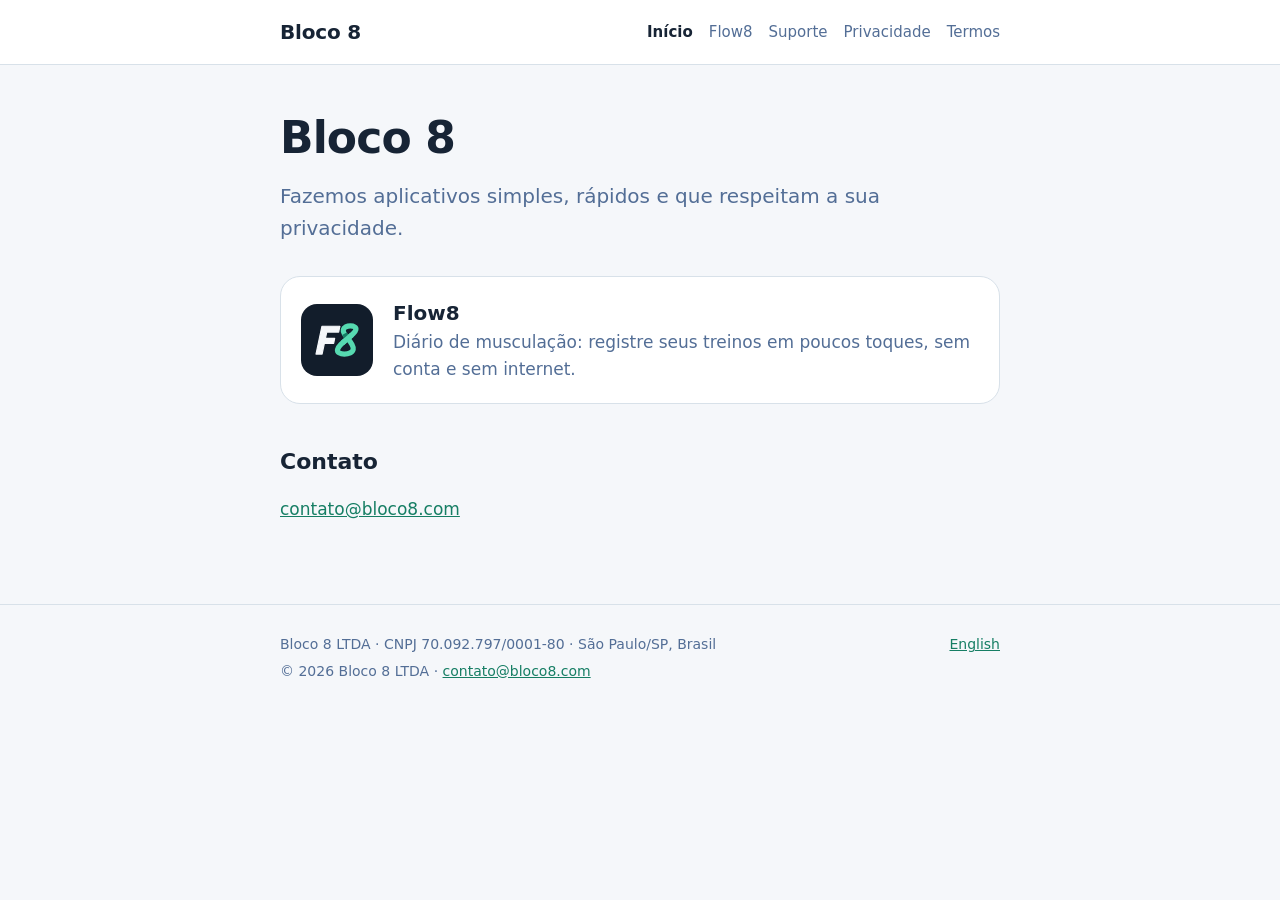
<file: index.html>
<!doctype html>
<html lang="pt-BR">
<head>
<meta charset="utf-8">
<meta name="viewport" content="width=device-width, initial-scale=1">
<title>Bloco 8</title>
<meta name="description" content="Bloco 8 — aplicativos simples e privados.">
<link rel="icon" href="/assets/flow8-icon.svg" type="image/svg+xml">
<link rel="alternate" hreflang="en" href="https://bloco8.com/en/">
<link rel="stylesheet" href="/assets/style.css">
</head>
<body>
<header><div class="wrap"><a class="brand" href="/">Bloco 8</a><nav><a href="/" aria-current="page">Início</a><a href="/flow8/">Flow8</a><a href="/suporte/">Suporte</a><a href="/privacidade/">Privacidade</a><a href="/termos/">Termos</a></nav></div></header>
<main><div class="wrap"><h1>Bloco 8</h1>
<p class="lead">Fazemos aplicativos simples, rápidos e que respeitam a sua privacidade.</p>
<a class="card" href="flow8/"><img src="/assets/flow8-icon.svg" alt=""><div><strong>Flow8</strong><span>Diário de musculação: registre seus treinos em poucos toques, sem conta e sem internet.</span></div></a>
<h2>Contato</h2>
<p><a href="mailto:contato@bloco8.com">contato@bloco8.com</a></p></div></main>
<footer><div class="wrap"><a class="lang" href="/en/" hreflang="en">English</a><p>Bloco 8 LTDA · CNPJ 70.092.797/0001-80 · São Paulo/SP, Brasil</p><p>© 2026 Bloco 8 LTDA · <a href="mailto:contato@bloco8.com">contato@bloco8.com</a></p></div></footer>
</body>
</html>
</file>
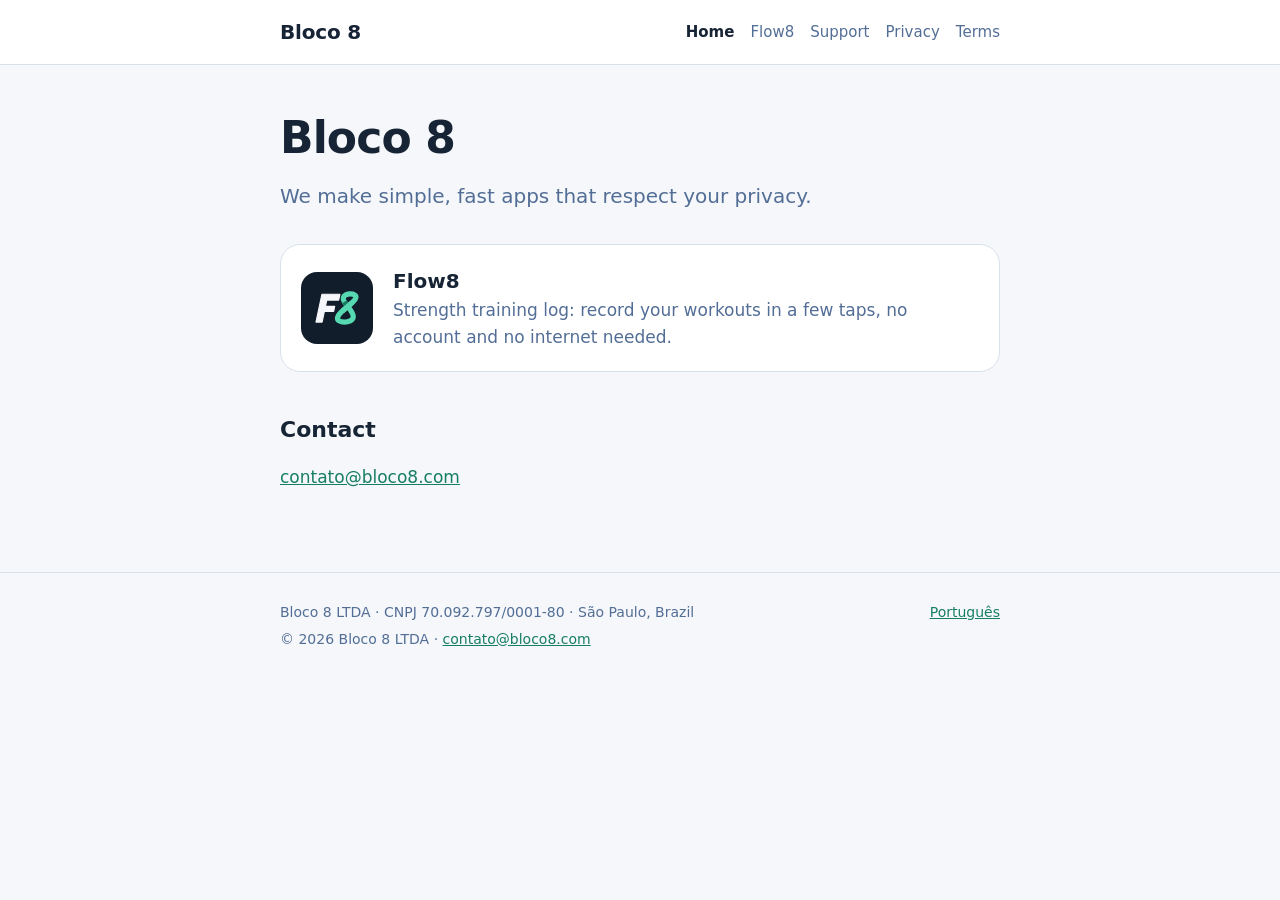
<file: en/index.html>
<!doctype html>
<html lang="en">
<head>
<meta charset="utf-8">
<meta name="viewport" content="width=device-width, initial-scale=1">
<title>Bloco 8</title>
<meta name="description" content="Bloco 8 — simple, private apps.">
<link rel="icon" href="/assets/flow8-icon.svg" type="image/svg+xml">
<link rel="alternate" hreflang="pt-BR" href="https://bloco8.com/">
<link rel="stylesheet" href="/assets/style.css">
</head>
<body>
<header><div class="wrap"><a class="brand" href="/en/">Bloco 8</a><nav><a href="/en/" aria-current="page">Home</a><a href="/en/flow8/">Flow8</a><a href="/en/support/">Support</a><a href="/en/privacy/">Privacy</a><a href="/en/terms/">Terms</a></nav></div></header>
<main><div class="wrap"><h1>Bloco 8</h1>
<p class="lead">We make simple, fast apps that respect your privacy.</p>
<a class="card" href="flow8/"><img src="/assets/flow8-icon.svg" alt=""><div><strong>Flow8</strong><span>Strength training log: record your workouts in a few taps, no account and no internet needed.</span></div></a>
<h2>Contact</h2>
<p><a href="mailto:contato@bloco8.com">contato@bloco8.com</a></p></div></main>
<footer><div class="wrap"><a class="lang" href="/" hreflang="pt-BR">Português</a><p>Bloco 8 LTDA · CNPJ 70.092.797/0001-80 · São Paulo, Brazil</p><p>© 2026 Bloco 8 LTDA · <a href="mailto:contato@bloco8.com">contato@bloco8.com</a></p></div></footer>
</body>
</html>
</file>
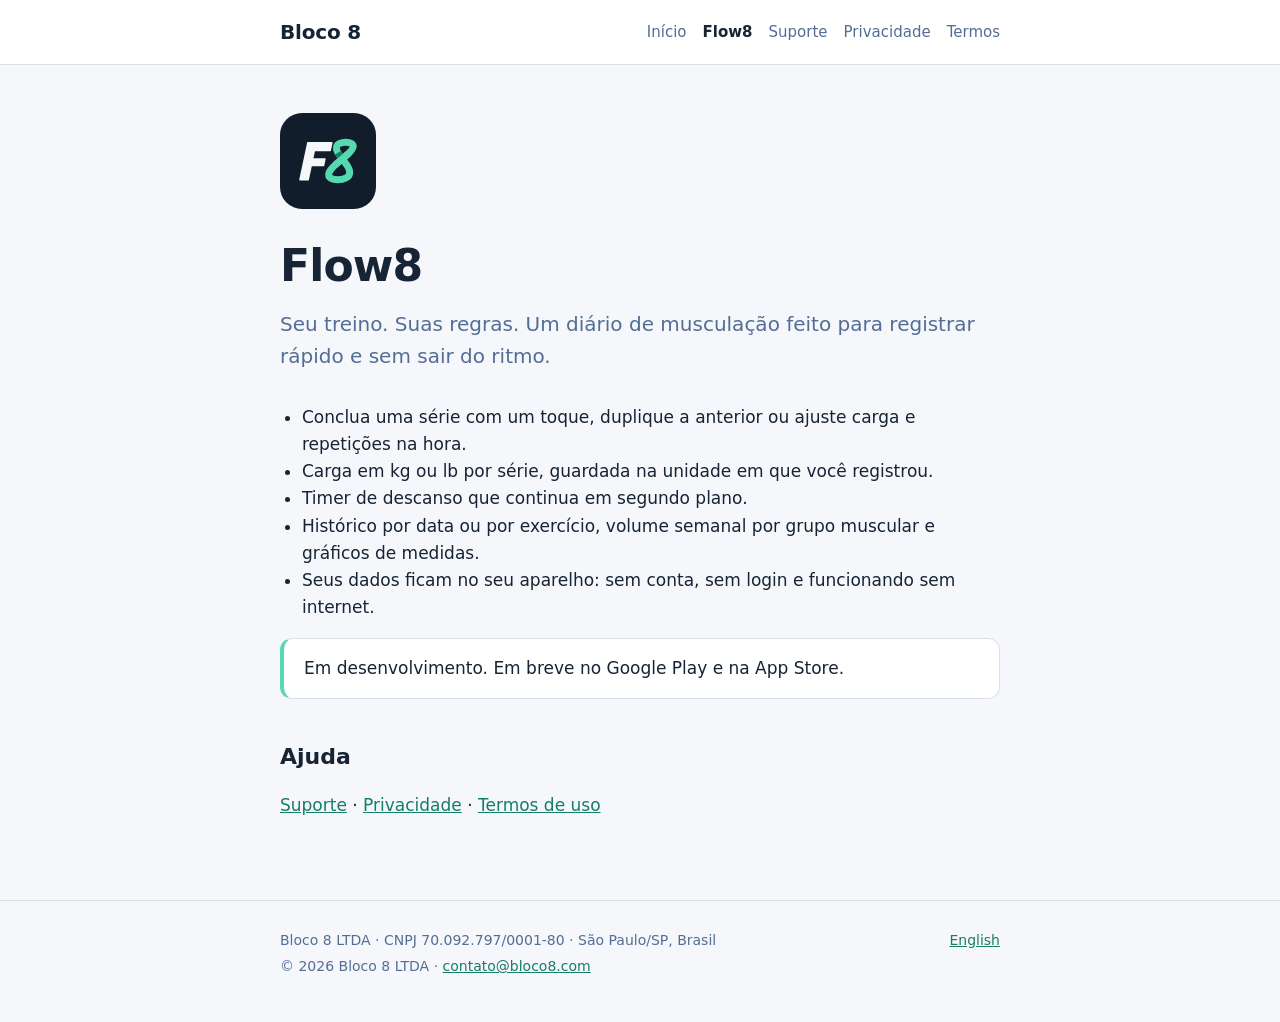
<file: flow8/index.html>
<!doctype html>
<html lang="pt-BR">
<head>
<meta charset="utf-8">
<meta name="viewport" content="width=device-width, initial-scale=1">
<title>Flow8 · Bloco 8</title>
<meta name="description" content="Bloco 8 — aplicativos simples e privados.">
<link rel="icon" href="/assets/flow8-icon.svg" type="image/svg+xml">
<link rel="alternate" hreflang="en" href="https://bloco8.com/en/flow8/">
<link rel="stylesheet" href="/assets/style.css">
</head>
<body>
<header><div class="wrap"><a class="brand" href="/">Bloco 8</a><nav><a href="/">Início</a><a href="/flow8/" aria-current="page">Flow8</a><a href="/suporte/">Suporte</a><a href="/privacidade/">Privacidade</a><a href="/termos/">Termos</a></nav></div></header>
<main><div class="wrap"><img class="hero-icon" src="/assets/flow8-icon.svg" alt="Ícone do Flow8">
<h1>Flow8</h1>
<p class="lead">Seu treino. Suas regras. Um diário de musculação feito para registrar rápido e sem sair do ritmo.</p>
<ul>
<li>Conclua uma série com um toque, duplique a anterior ou ajuste carga e repetições na hora.</li>
<li>Carga em kg ou lb por série, guardada na unidade em que você registrou.</li>
<li>Timer de descanso que continua em segundo plano.</li>
<li>Histórico por data ou por exercício, volume semanal por grupo muscular e gráficos de medidas.</li>
<li>Seus dados ficam no seu aparelho: sem conta, sem login e funcionando sem internet.</li>
</ul>
<div class="note">Em desenvolvimento. Em breve no Google Play e na App Store.</div>
<h2>Ajuda</h2>
<p><a href="/suporte/">Suporte</a> · <a href="/privacidade/">Privacidade</a> · <a href="/termos/">Termos de uso</a></p></div></main>
<footer><div class="wrap"><a class="lang" href="/en/flow8/" hreflang="en">English</a><p>Bloco 8 LTDA · CNPJ 70.092.797/0001-80 · São Paulo/SP, Brasil</p><p>© 2026 Bloco 8 LTDA · <a href="mailto:contato@bloco8.com">contato@bloco8.com</a></p></div></footer>
</body>
</html>
</file>
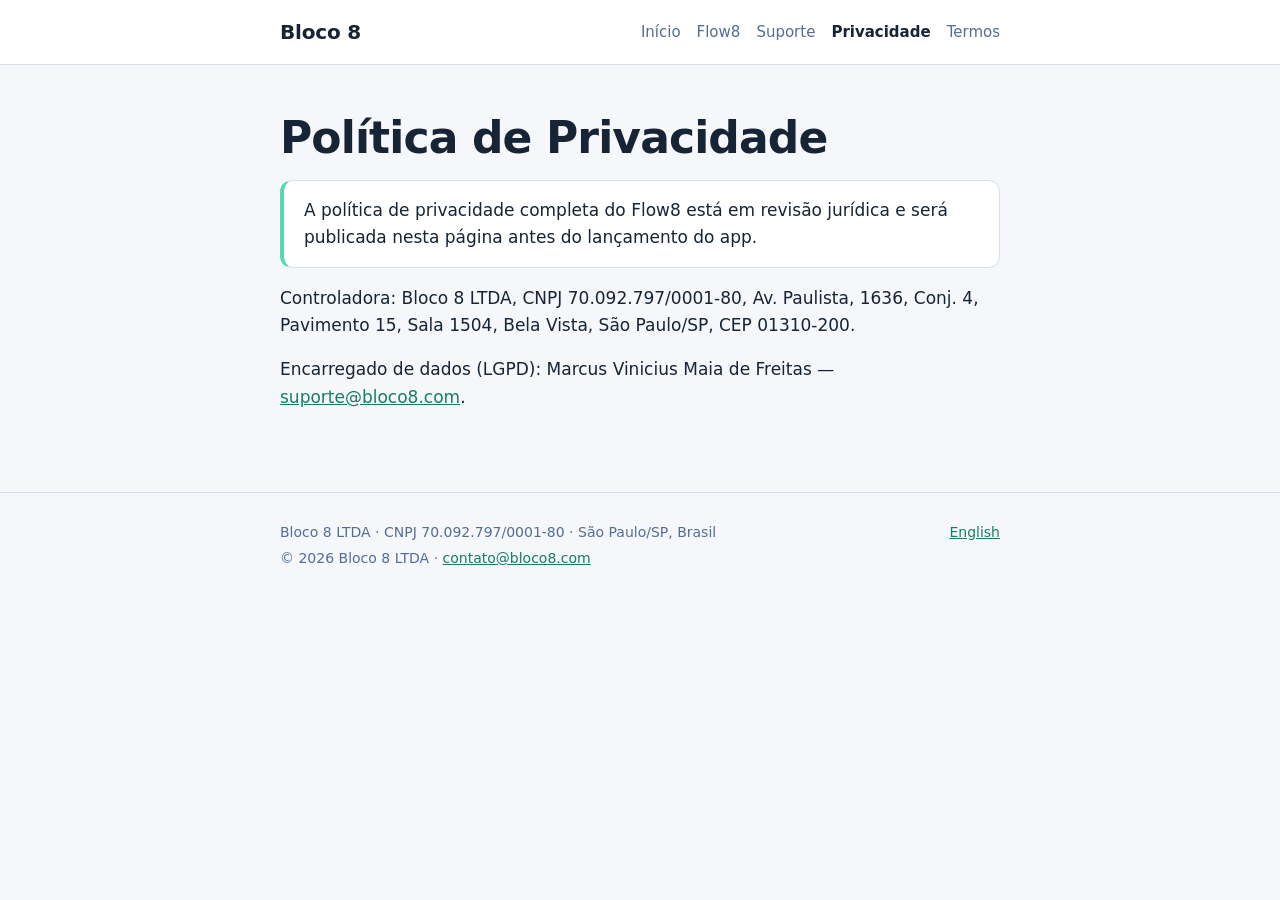
<file: privacidade/index.html>
<!doctype html>
<html lang="pt-BR">
<head>
<meta charset="utf-8">
<meta name="viewport" content="width=device-width, initial-scale=1">
<title>Política de Privacidade · Flow8</title>
<meta name="description" content="Bloco 8 — aplicativos simples e privados.">
<link rel="icon" href="/assets/flow8-icon.svg" type="image/svg+xml">
<link rel="alternate" hreflang="en" href="https://bloco8.com/en/privacy/">
<link rel="stylesheet" href="/assets/style.css">
</head>
<body>
<header><div class="wrap"><a class="brand" href="/">Bloco 8</a><nav><a href="/">Início</a><a href="/flow8/">Flow8</a><a href="/suporte/">Suporte</a><a href="/privacidade/" aria-current="page">Privacidade</a><a href="/termos/">Termos</a></nav></div></header>
<main><div class="wrap"><h1>Política de Privacidade</h1>
<div class="note">A política de privacidade completa do Flow8 está em revisão jurídica e será publicada nesta página antes do lançamento do app.</div>
<p>Controladora: Bloco 8 LTDA, CNPJ 70.092.797/0001-80, Av. Paulista, 1636, Conj. 4, Pavimento 15, Sala 1504, Bela Vista, São Paulo/SP, CEP 01310-200.</p>
<p>Encarregado de dados (LGPD): Marcus Vinicius Maia de Freitas — <a href="mailto:suporte@bloco8.com">suporte@bloco8.com</a>.</p></div></main>
<footer><div class="wrap"><a class="lang" href="/en/privacy/" hreflang="en">English</a><p>Bloco 8 LTDA · CNPJ 70.092.797/0001-80 · São Paulo/SP, Brasil</p><p>© 2026 Bloco 8 LTDA · <a href="mailto:contato@bloco8.com">contato@bloco8.com</a></p></div></footer>
</body>
</html>
</file>
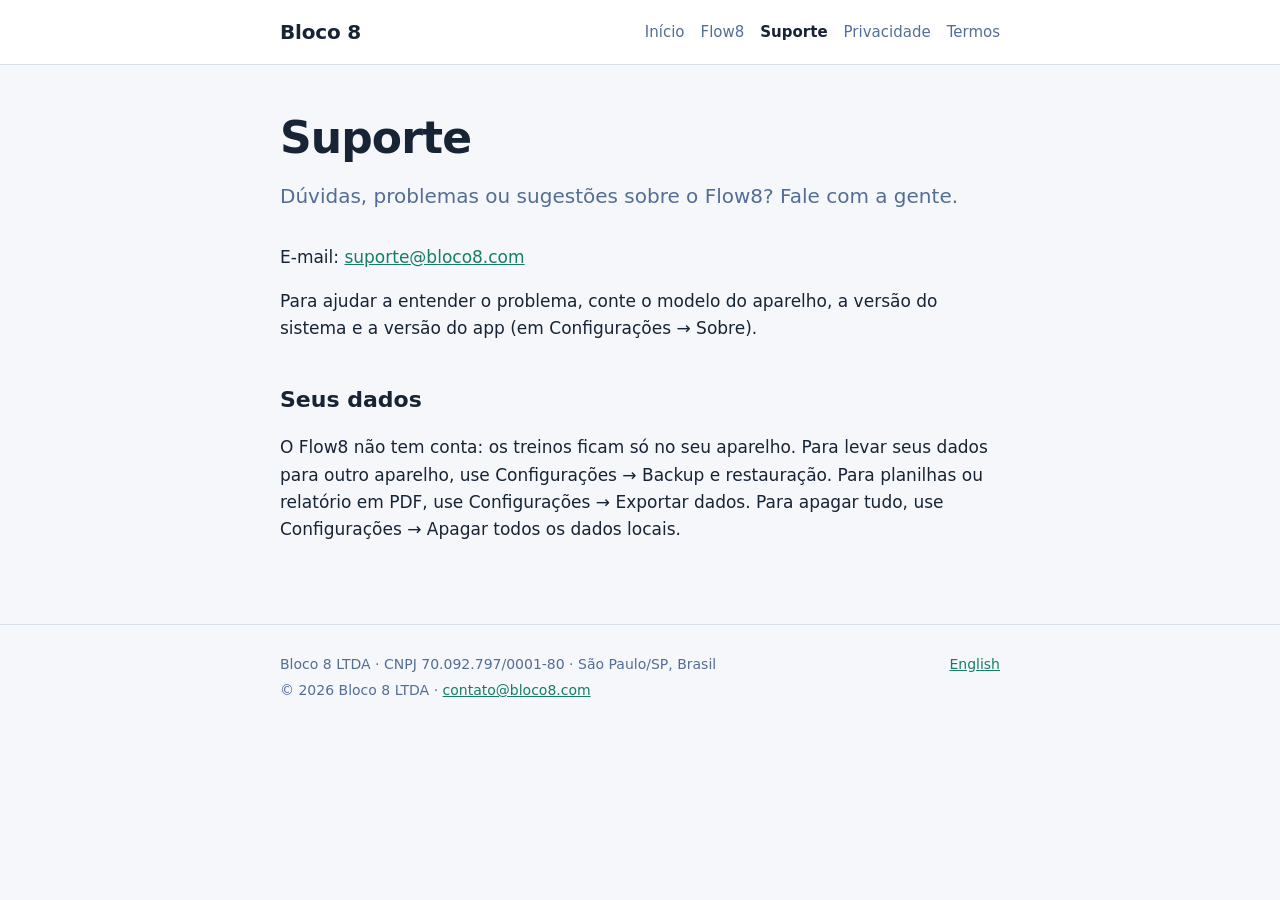
<file: suporte/index.html>
<!doctype html>
<html lang="pt-BR">
<head>
<meta charset="utf-8">
<meta name="viewport" content="width=device-width, initial-scale=1">
<title>Suporte · Flow8</title>
<meta name="description" content="Bloco 8 — aplicativos simples e privados.">
<link rel="icon" href="/assets/flow8-icon.svg" type="image/svg+xml">
<link rel="alternate" hreflang="en" href="https://bloco8.com/en/support/">
<link rel="stylesheet" href="/assets/style.css">
</head>
<body>
<header><div class="wrap"><a class="brand" href="/">Bloco 8</a><nav><a href="/">Início</a><a href="/flow8/">Flow8</a><a href="/suporte/" aria-current="page">Suporte</a><a href="/privacidade/">Privacidade</a><a href="/termos/">Termos</a></nav></div></header>
<main><div class="wrap"><h1>Suporte</h1>
<p class="lead">Dúvidas, problemas ou sugestões sobre o Flow8? Fale com a gente.</p>
<p>E-mail: <a href="mailto:suporte@bloco8.com">suporte@bloco8.com</a></p>
<p>Para ajudar a entender o problema, conte o modelo do aparelho, a versão do sistema e a versão do app (em Configurações → Sobre).</p>
<h2>Seus dados</h2>
<p>O Flow8 não tem conta: os treinos ficam só no seu aparelho. Para levar seus dados para outro aparelho, use Configurações → Backup e restauração. Para planilhas ou relatório em PDF, use Configurações → Exportar dados. Para apagar tudo, use Configurações → Apagar todos os dados locais.</p></div></main>
<footer><div class="wrap"><a class="lang" href="/en/support/" hreflang="en">English</a><p>Bloco 8 LTDA · CNPJ 70.092.797/0001-80 · São Paulo/SP, Brasil</p><p>© 2026 Bloco 8 LTDA · <a href="mailto:contato@bloco8.com">contato@bloco8.com</a></p></div></footer>
</body>
</html>
</file>
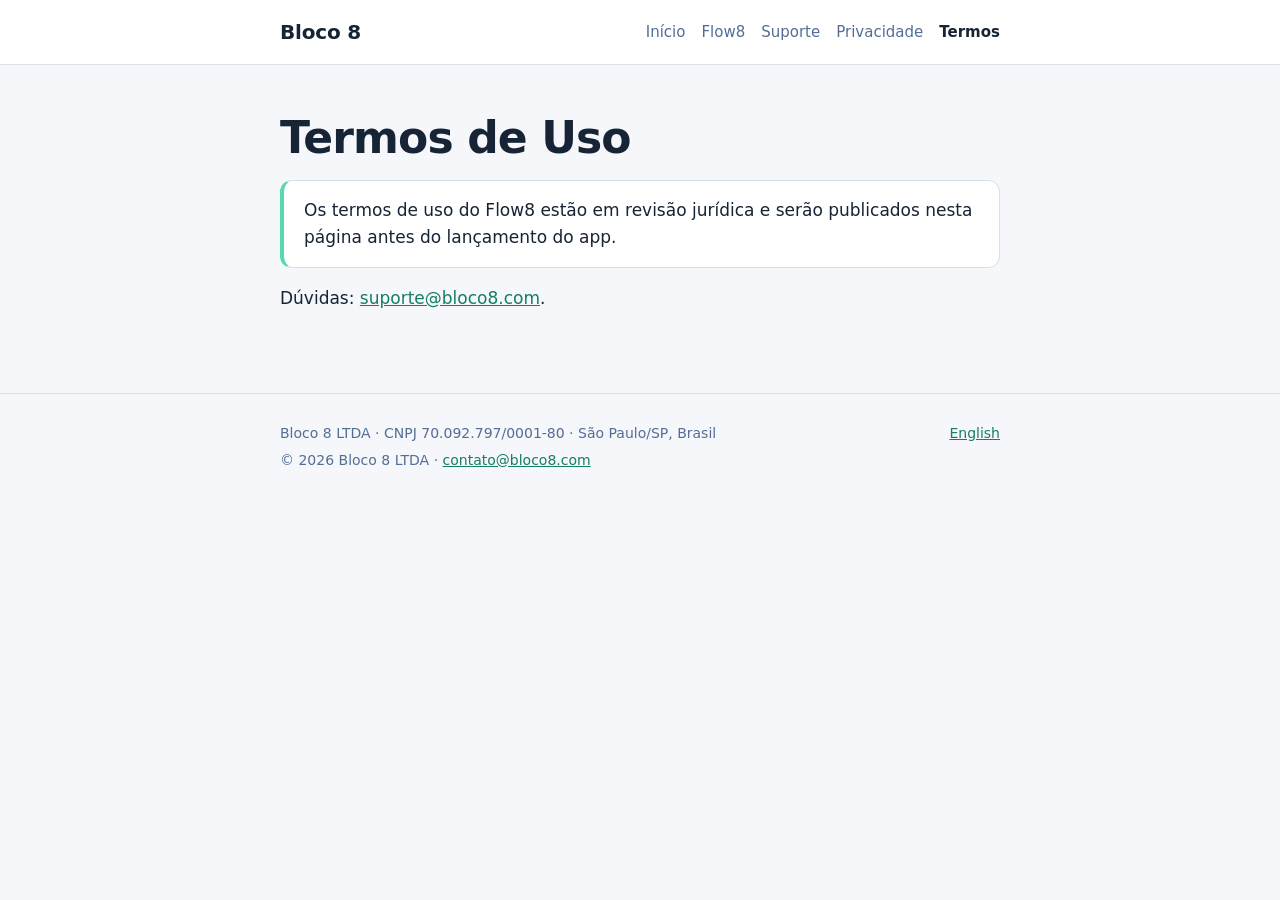
<file: termos/index.html>
<!doctype html>
<html lang="pt-BR">
<head>
<meta charset="utf-8">
<meta name="viewport" content="width=device-width, initial-scale=1">
<title>Termos de Uso · Flow8</title>
<meta name="description" content="Bloco 8 — aplicativos simples e privados.">
<link rel="icon" href="/assets/flow8-icon.svg" type="image/svg+xml">
<link rel="alternate" hreflang="en" href="https://bloco8.com/en/terms/">
<link rel="stylesheet" href="/assets/style.css">
</head>
<body>
<header><div class="wrap"><a class="brand" href="/">Bloco 8</a><nav><a href="/">Início</a><a href="/flow8/">Flow8</a><a href="/suporte/">Suporte</a><a href="/privacidade/">Privacidade</a><a href="/termos/" aria-current="page">Termos</a></nav></div></header>
<main><div class="wrap"><h1>Termos de Uso</h1>
<div class="note">Os termos de uso do Flow8 estão em revisão jurídica e serão publicados nesta página antes do lançamento do app.</div>
<p>Dúvidas: <a href="mailto:suporte@bloco8.com">suporte@bloco8.com</a>.</p></div></main>
<footer><div class="wrap"><a class="lang" href="/en/terms/" hreflang="en">English</a><p>Bloco 8 LTDA · CNPJ 70.092.797/0001-80 · São Paulo/SP, Brasil</p><p>© 2026 Bloco 8 LTDA · <a href="mailto:contato@bloco8.com">contato@bloco8.com</a></p></div></footer>
</body>
</html>
</file>
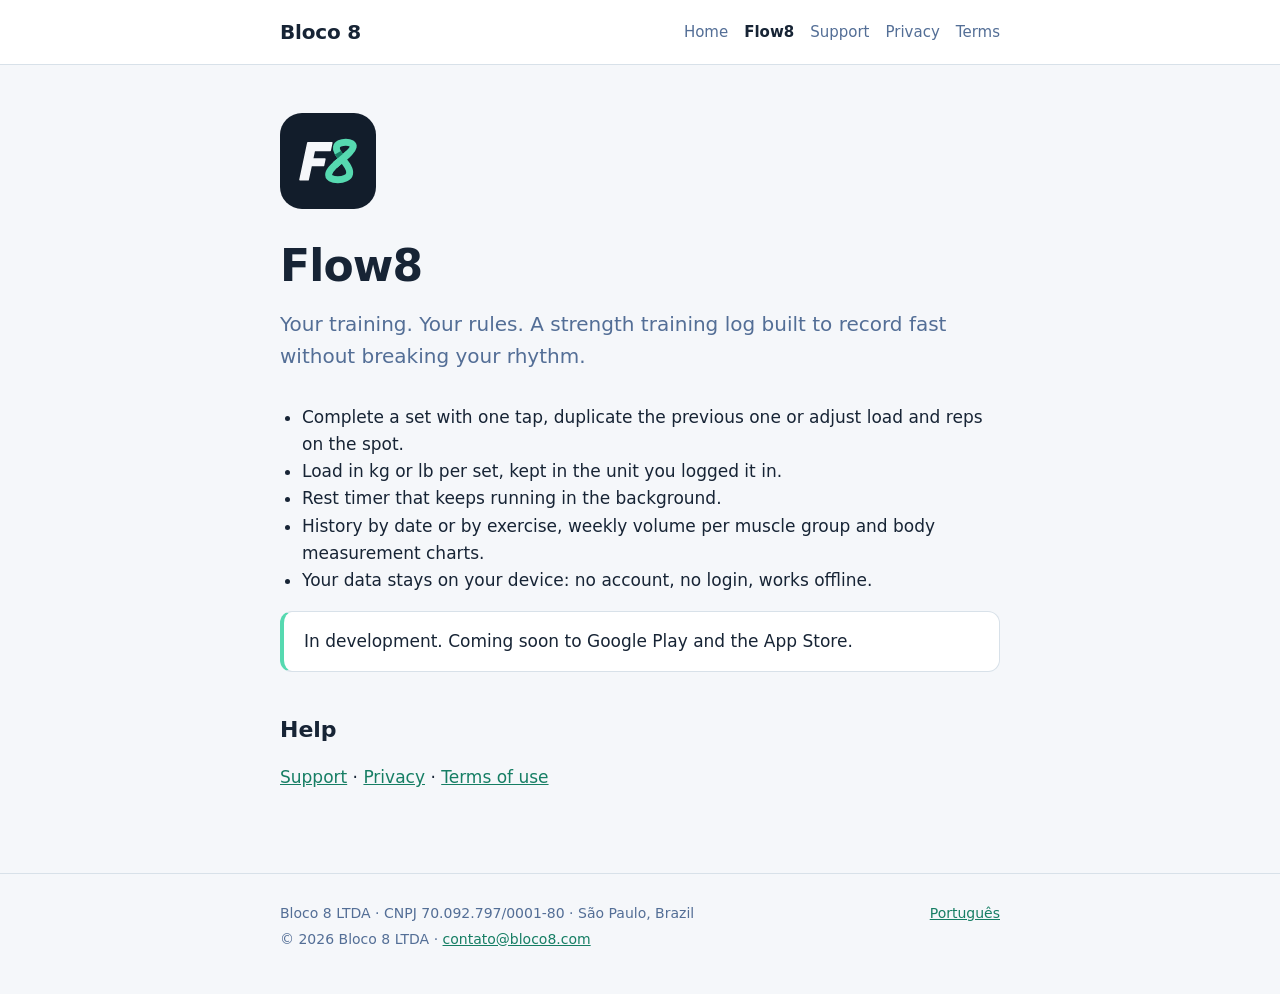
<file: en/flow8/index.html>
<!doctype html>
<html lang="en">
<head>
<meta charset="utf-8">
<meta name="viewport" content="width=device-width, initial-scale=1">
<title>Flow8 · Bloco 8</title>
<meta name="description" content="Bloco 8 — simple, private apps.">
<link rel="icon" href="/assets/flow8-icon.svg" type="image/svg+xml">
<link rel="alternate" hreflang="pt-BR" href="https://bloco8.com/flow8/">
<link rel="stylesheet" href="/assets/style.css">
</head>
<body>
<header><div class="wrap"><a class="brand" href="/en/">Bloco 8</a><nav><a href="/en/">Home</a><a href="/en/flow8/" aria-current="page">Flow8</a><a href="/en/support/">Support</a><a href="/en/privacy/">Privacy</a><a href="/en/terms/">Terms</a></nav></div></header>
<main><div class="wrap"><img class="hero-icon" src="/assets/flow8-icon.svg" alt="Flow8 icon">
<h1>Flow8</h1>
<p class="lead">Your training. Your rules. A strength training log built to record fast without breaking your rhythm.</p>
<ul>
<li>Complete a set with one tap, duplicate the previous one or adjust load and reps on the spot.</li>
<li>Load in kg or lb per set, kept in the unit you logged it in.</li>
<li>Rest timer that keeps running in the background.</li>
<li>History by date or by exercise, weekly volume per muscle group and body measurement charts.</li>
<li>Your data stays on your device: no account, no login, works offline.</li>
</ul>
<div class="note">In development. Coming soon to Google Play and the App Store.</div>
<h2>Help</h2>
<p><a href="/en/support/">Support</a> · <a href="/en/privacy/">Privacy</a> · <a href="/en/terms/">Terms of use</a></p></div></main>
<footer><div class="wrap"><a class="lang" href="/flow8/" hreflang="pt-BR">Português</a><p>Bloco 8 LTDA · CNPJ 70.092.797/0001-80 · São Paulo, Brazil</p><p>© 2026 Bloco 8 LTDA · <a href="mailto:contato@bloco8.com">contato@bloco8.com</a></p></div></footer>
</body>
</html>
</file>
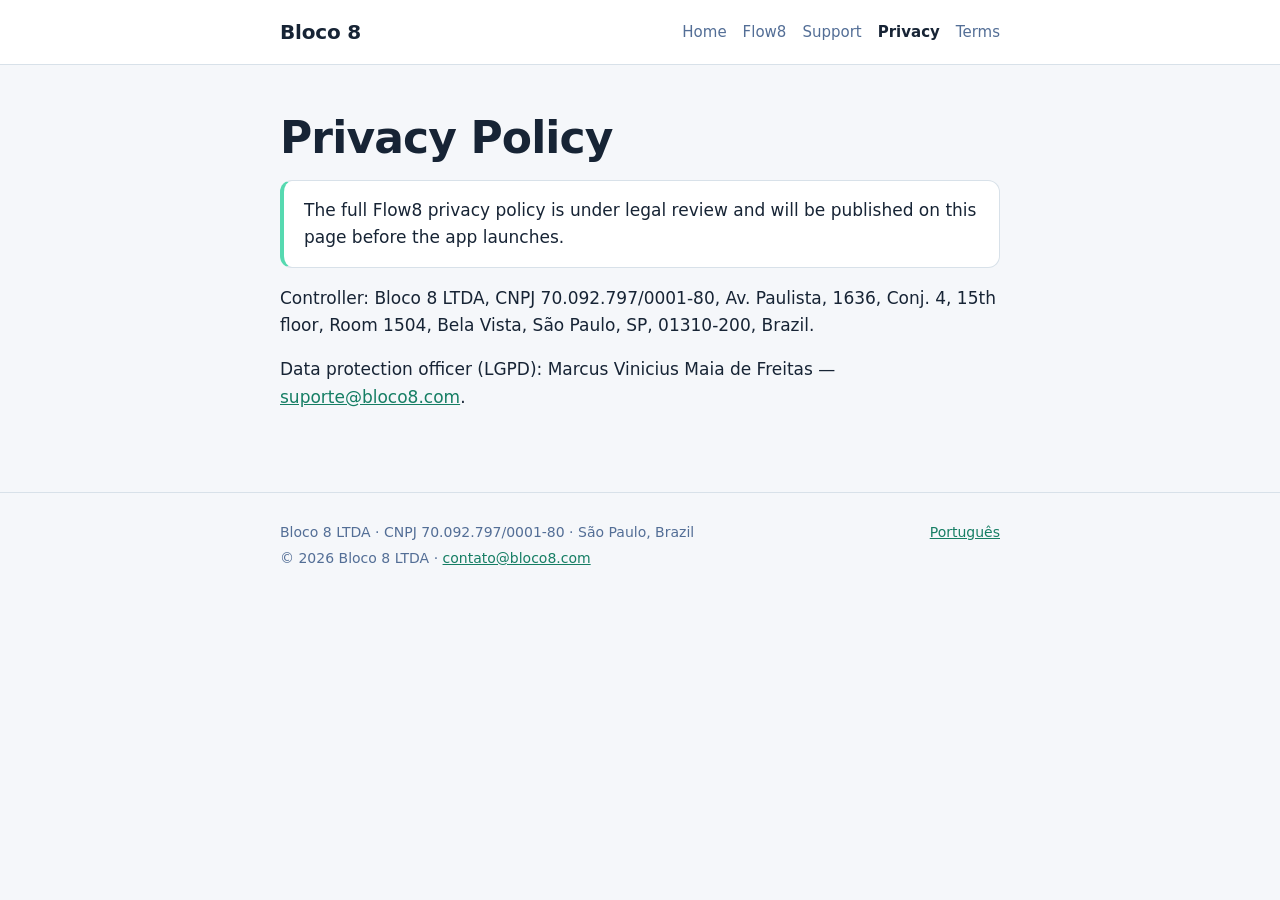
<file: en/privacy/index.html>
<!doctype html>
<html lang="en">
<head>
<meta charset="utf-8">
<meta name="viewport" content="width=device-width, initial-scale=1">
<title>Privacy Policy · Flow8</title>
<meta name="description" content="Bloco 8 — simple, private apps.">
<link rel="icon" href="/assets/flow8-icon.svg" type="image/svg+xml">
<link rel="alternate" hreflang="pt-BR" href="https://bloco8.com/privacidade/">
<link rel="stylesheet" href="/assets/style.css">
</head>
<body>
<header><div class="wrap"><a class="brand" href="/en/">Bloco 8</a><nav><a href="/en/">Home</a><a href="/en/flow8/">Flow8</a><a href="/en/support/">Support</a><a href="/en/privacy/" aria-current="page">Privacy</a><a href="/en/terms/">Terms</a></nav></div></header>
<main><div class="wrap"><h1>Privacy Policy</h1>
<div class="note">The full Flow8 privacy policy is under legal review and will be published on this page before the app launches.</div>
<p>Controller: Bloco 8 LTDA, CNPJ 70.092.797/0001-80, Av. Paulista, 1636, Conj. 4, 15th floor, Room 1504, Bela Vista, São Paulo, SP, 01310-200, Brazil.</p>
<p>Data protection officer (LGPD): Marcus Vinicius Maia de Freitas — <a href="mailto:suporte@bloco8.com">suporte@bloco8.com</a>.</p></div></main>
<footer><div class="wrap"><a class="lang" href="/privacidade/" hreflang="pt-BR">Português</a><p>Bloco 8 LTDA · CNPJ 70.092.797/0001-80 · São Paulo, Brazil</p><p>© 2026 Bloco 8 LTDA · <a href="mailto:contato@bloco8.com">contato@bloco8.com</a></p></div></footer>
</body>
</html>
</file>
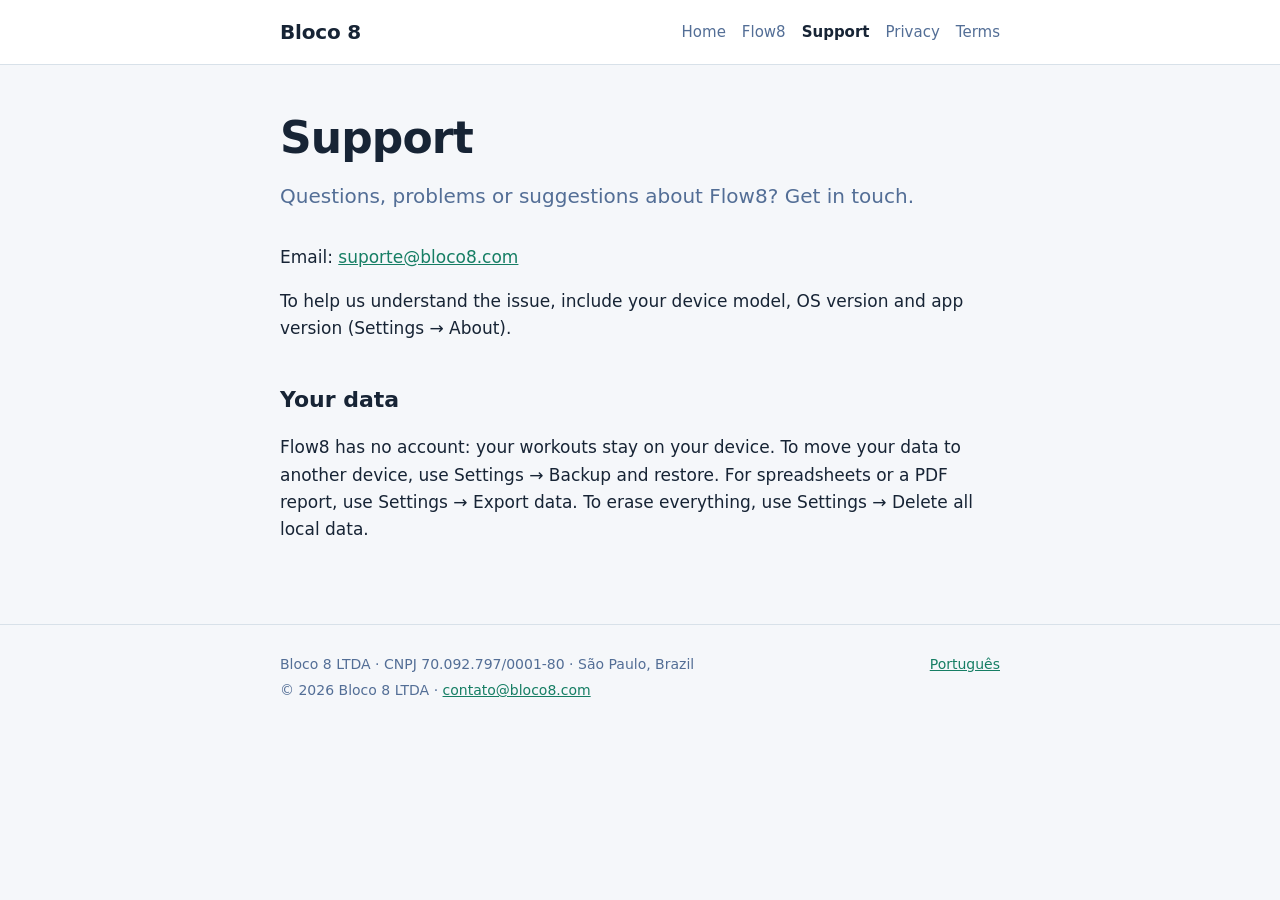
<file: en/support/index.html>
<!doctype html>
<html lang="en">
<head>
<meta charset="utf-8">
<meta name="viewport" content="width=device-width, initial-scale=1">
<title>Support · Flow8</title>
<meta name="description" content="Bloco 8 — simple, private apps.">
<link rel="icon" href="/assets/flow8-icon.svg" type="image/svg+xml">
<link rel="alternate" hreflang="pt-BR" href="https://bloco8.com/suporte/">
<link rel="stylesheet" href="/assets/style.css">
</head>
<body>
<header><div class="wrap"><a class="brand" href="/en/">Bloco 8</a><nav><a href="/en/">Home</a><a href="/en/flow8/">Flow8</a><a href="/en/support/" aria-current="page">Support</a><a href="/en/privacy/">Privacy</a><a href="/en/terms/">Terms</a></nav></div></header>
<main><div class="wrap"><h1>Support</h1>
<p class="lead">Questions, problems or suggestions about Flow8? Get in touch.</p>
<p>Email: <a href="mailto:suporte@bloco8.com">suporte@bloco8.com</a></p>
<p>To help us understand the issue, include your device model, OS version and app version (Settings → About).</p>
<h2>Your data</h2>
<p>Flow8 has no account: your workouts stay on your device. To move your data to another device, use Settings → Backup and restore. For spreadsheets or a PDF report, use Settings → Export data. To erase everything, use Settings → Delete all local data.</p></div></main>
<footer><div class="wrap"><a class="lang" href="/suporte/" hreflang="pt-BR">Português</a><p>Bloco 8 LTDA · CNPJ 70.092.797/0001-80 · São Paulo, Brazil</p><p>© 2026 Bloco 8 LTDA · <a href="mailto:contato@bloco8.com">contato@bloco8.com</a></p></div></footer>
</body>
</html>
</file>
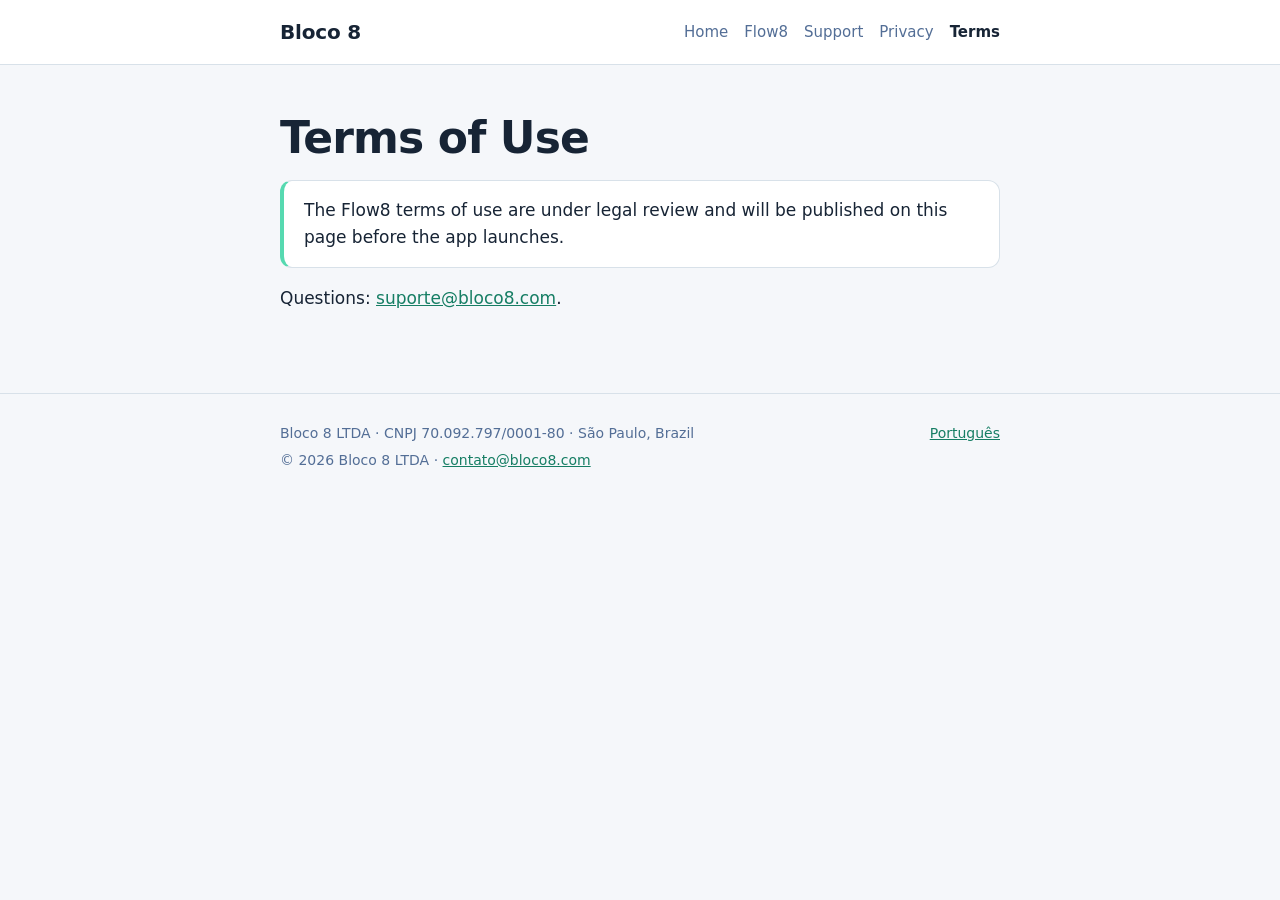
<file: en/terms/index.html>
<!doctype html>
<html lang="en">
<head>
<meta charset="utf-8">
<meta name="viewport" content="width=device-width, initial-scale=1">
<title>Terms of Use · Flow8</title>
<meta name="description" content="Bloco 8 — simple, private apps.">
<link rel="icon" href="/assets/flow8-icon.svg" type="image/svg+xml">
<link rel="alternate" hreflang="pt-BR" href="https://bloco8.com/termos/">
<link rel="stylesheet" href="/assets/style.css">
</head>
<body>
<header><div class="wrap"><a class="brand" href="/en/">Bloco 8</a><nav><a href="/en/">Home</a><a href="/en/flow8/">Flow8</a><a href="/en/support/">Support</a><a href="/en/privacy/">Privacy</a><a href="/en/terms/" aria-current="page">Terms</a></nav></div></header>
<main><div class="wrap"><h1>Terms of Use</h1>
<div class="note">The Flow8 terms of use are under legal review and will be published on this page before the app launches.</div>
<p>Questions: <a href="mailto:suporte@bloco8.com">suporte@bloco8.com</a>.</p></div></main>
<footer><div class="wrap"><a class="lang" href="/termos/" hreflang="pt-BR">Português</a><p>Bloco 8 LTDA · CNPJ 70.092.797/0001-80 · São Paulo, Brazil</p><p>© 2026 Bloco 8 LTDA · <a href="mailto:contato@bloco8.com">contato@bloco8.com</a></p></div></footer>
</body>
</html>
</file>
<file: assets/style.css>
:root{--canvas:#F5F7FA;--surface:#FFFFFF;--text:#172435;--muted:#536E96;--action:#167E64;--border:#D8E1E9;--mint:#56D9B0;--midnight:#121D2B}
@media (prefers-color-scheme:dark){:root{--canvas:#121D2B;--surface:#1C2A39;--text:#F5F7FA;--muted:#B9C9D9;--action:#56D9B0;--border:#34485C}}
*{box-sizing:border-box}
html{-webkit-text-size-adjust:100%}
body{margin:0;background:var(--canvas);color:var(--text);font:17px/1.6 system-ui,-apple-system,"Segoe UI",Roboto,sans-serif}
a{color:var(--action)}
.wrap{max-width:760px;margin:0 auto;padding:0 20px}
header{border-bottom:1px solid var(--border);background:var(--surface)}
header .wrap{display:flex;align-items:center;justify-content:space-between;gap:16px;min-height:64px;flex-wrap:wrap}
.brand{font-weight:800;font-size:20px;text-decoration:none;color:var(--text);letter-spacing:-.01em}
nav{display:flex;gap:16px;flex-wrap:wrap;font-size:15px}
nav a{text-decoration:none;color:var(--muted)}
nav a[aria-current]{color:var(--text);font-weight:600}
main{padding:48px 0 64px}
h1{font-size:clamp(30px,6vw,44px);line-height:1.15;letter-spacing:-.02em;margin:0 0 16px}
h2{font-size:22px;margin:40px 0 8px}
.lead{font-size:20px;color:var(--muted);margin:0 0 32px}
.card{display:flex;gap:20px;align-items:center;background:var(--surface);border:1px solid var(--border);border-radius:20px;padding:20px;text-decoration:none;color:inherit}
.card img{width:72px;height:72px;border-radius:16px;flex:none}
.card strong{font-size:20px;display:block}
.card span{color:var(--muted)}
.hero-icon{width:96px;height:96px;border-radius:22px;margin-bottom:24px}
.note{background:var(--surface);border:1px solid var(--border);border-left:4px solid var(--mint);border-radius:12px;padding:16px 20px}
ul{padding-left:22px}
footer{border-top:1px solid var(--border);color:var(--muted);font-size:14px;padding:24px 0 40px}
footer p{margin:4px 0}
.lang{float:right}
</file>
